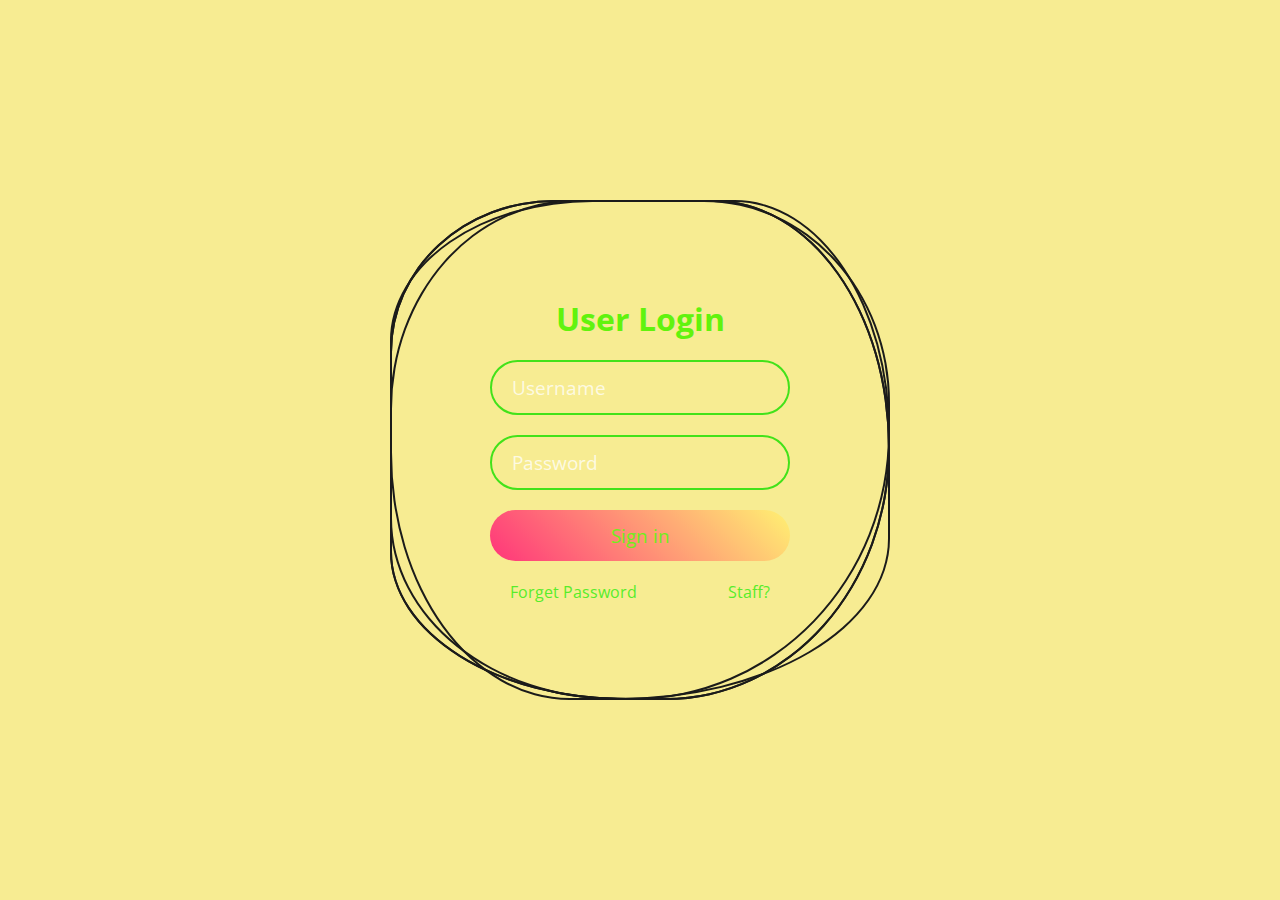
<file: animated-login/file.html>
<!DOCTYPE html>
<html lang="en">

<head>
    <meta charset="UTF-8">
    <meta http-equiv="X-UA-Compatible" content="IE=edge">
    <meta name="viewport" content="width=device-width, initial-scale=1.0">
    <link rel="stylesheet" href="qwsn.css">
    <title>Animated Login Page</title>
</head>

<body>
    <div class="square">
        <i style="--clr:#00ff0a;"></i>
        <i style="--clr:#ff0057;"></i>
        <i style="--clr:#fffd44;"></i>
        <i style="--clr:#000000;"></i>
                
        <div class="login">
            <h2>User Login</h2>
            <div class="inputBx">
                <input type="text" placeholder="Username">
            </div>
            <div class="inputBx">
                <input type="password" placeholder="Password">
            </div>
            <div class="inputBx">
                <input type="submit" value="Sign in">
            </div>
            <div class="links">
                <a href="#">Forget Password</a>
                <a href="staff.html">Staff?</a>
            </div>
        </div>
    </div>
</body>

</html>
</file>
<file: animated-login/qwsn.css>
@import url('https://fonts.googleapis.com/css?family=Open+Sans:400,600,700&display=swap');

* {
    margin: 0;
    padding: 0;
    box-sizing: border-box;
    font-family: 'Open Sans', sans-serif;
}

body {
    display: flex;
    justify-content: center;
    align-items: center;
    min-height: 100vh;
    background-color: #f7ec92;
}

.square {
    position: relative;
    width: 500px;
    height: 500px;
    display: flex;
    justify-content: center;
    align-items: center;
}

.square i {
    position: absolute;
    inset: 0;
    border: 2px solid #1b1b1a;
    transition: 0.5s;
}

.square i:nth-child(1) {
    border-radius: 38% 32% 53% 37% / 43% 48% 55% 51%;
    animation: animate 6s linear infinite;
}

.square i:nth-child(2) {
    border-radius: 41% 44% 56% 59%/38% 62% 63% 37%;
    animation: animate 4s linear infinite;
}

.square i:nth-child(3) {
    border-radius: 41% 44% 56% 59%/38% 62% 63% 37%;
    animation: animate2 10s linear infinite;
}
.square i:nth-child(4) {
    border-radius: 49% 45% 66% 55% / 34% 49% 39% 44%;
    animation: animate2 10s linear infinite;
}

.square:hover i {
    border: 6px solid var(--clr);
    filter: drop-shadow(0 0 20px var(--clr));
}

@keyframes animate {
    0% {
        transform: rotate(deg);
    }

    100% {
        transform: rotate(360deg);
    }
}

@keyframes animate2 {
    0% {
        transform: rotate(360deg);
    }

    100% {
        transform: rotate(0deg);
    }
}

.login {
    position: absolute;
    width: 300px;
    height: 100%;
    display: flex;
    justify-content: center;
    align-items: center;
    flex-direction: column;
    gap: 20px;
}

.login h2 {
    font-size: 2em;
    color: #61f30d;
}

.login .inputBx {
    position: relative;
    width: 100%;
}

.login .inputBx input {
    position: relative;
    width: 100%;
    padding: 12px 20px;
    background: transparent;
    border: 2px solid #42e21a;
    border-radius: 40px;
    font-size: 1.2em;
    color: #70ee1c;
    box-shadow: none;
    outline: none;
}

.login .inputBx input[type="submit"] {
    width: 100%;
    background: #0078ff;
    background: linear-gradient(45deg, #ff357a, #fff172);
    border: none;
    cursor: pointer;
}

.login .inputBx input::placeholder {
    color: rgba(255, 255, 255, 0.75);
}

.login .links {
    position: relative;
    width: 100%;
    display: flex;
    align-items: center;
    justify-content: space-between;
    padding: 0 20px;
}

.login .links a {
    color: #58ec2b;
    text-decoration: none;
}
</file>
